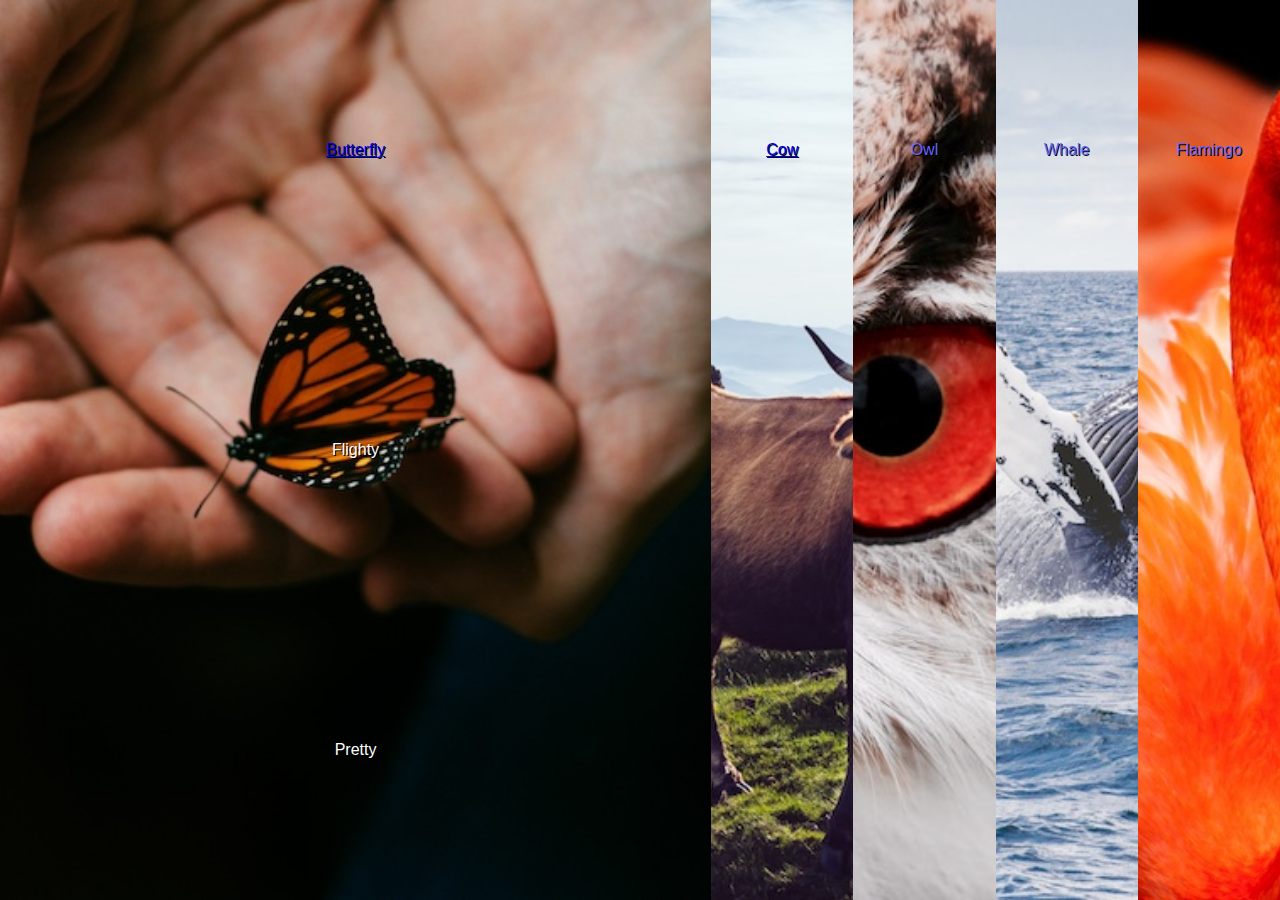
<file: index.html>
<!DOCTYPE html>
<html>
  <head>
    <meta charset="utf-8">
    <title></title>
    <link rel="stylesheet" href="css/main.css">
  </head>
  <body>
    <div class = "panes">
      <div onClick="selectPane()" class="pane butterfly">
          <span><a href="https://en.wikipedia.org/wiki/Butterfly" target="_blank">Butterfly</a></span>
          <span>Flighty</span>
          <span>Pretty</span>
      </div>
      <div onClick="selectPane()" class="pane cow">
          <span><a href="http://diablo.wikia.com/wiki/The_Secret_Cow_Level" target="_blank">Cow</a></span>
          <span>Stalwart</span>
          <span>Dependable</span>
      </div>
      <div onClick="selectPane()" class="pane owl">
          <span>Owl</span>
          <span>Wise</span>
          <span>Mysterious</span>
      </div>
      <div onClick="selectPane()" class="pane whale">
          <span>Whale</span>
          <span>Majestic</span>
          <span>Enduring</span>
      </div>
      <div  onClick="selectPane()" class="pane flamingo">
          <span>Flamingo</span>
          <span>Proud</span>
          <span>Outlandish</span>
      </div>
    </div>
    <script src="scripts/main.js" charset="utf-8"></script>
  </body>
</html>
</file>
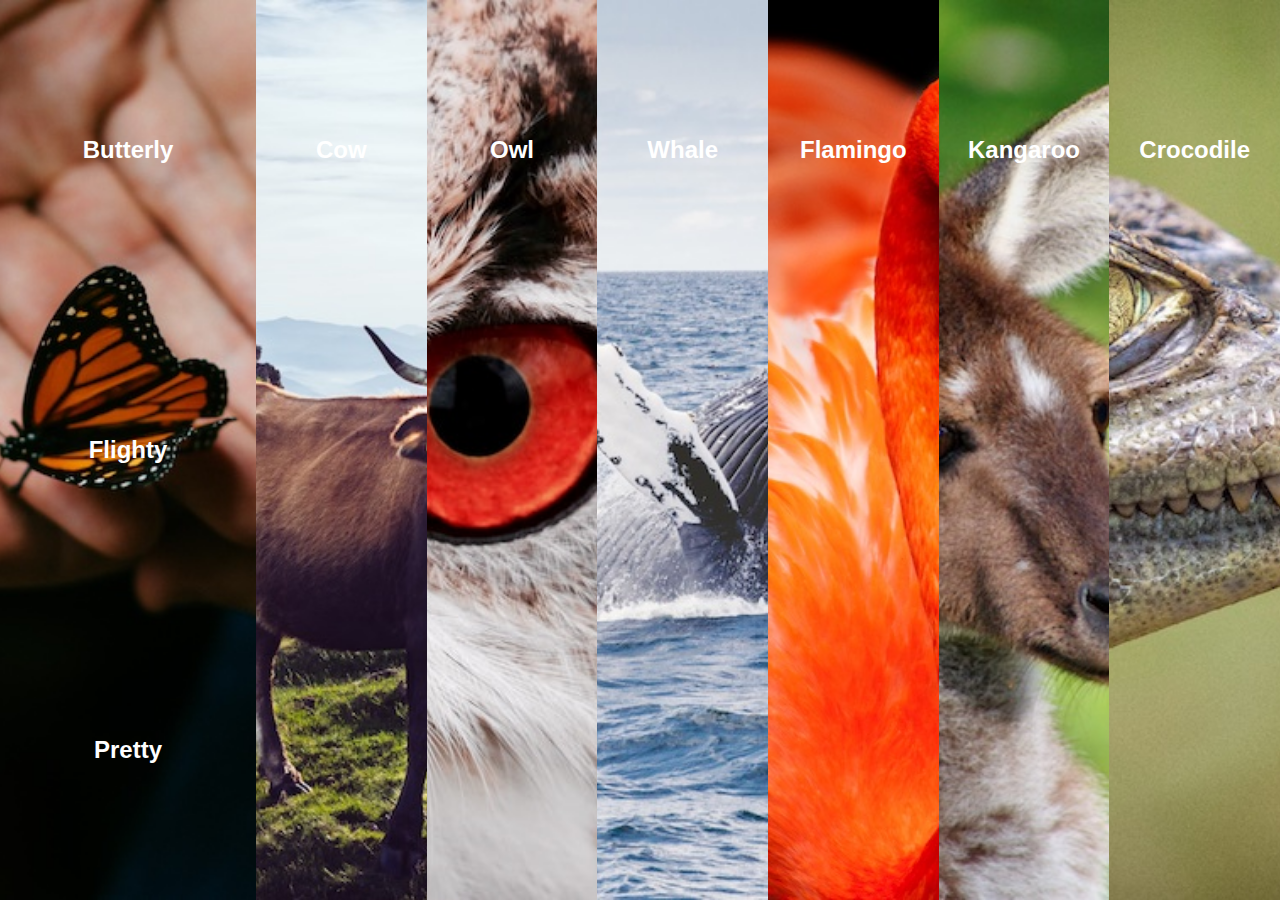
<file: end.index.html>
<!DOCTYPE html>
<html>
  <head>
    <meta charset="utf-8">
    <title></title>
    <link rel="stylesheet" href="/css/end.main.css">
  </head>
  <body>
    <div class="panes">
      <div onClick = 'selectPane()' class="butterfly pane">
        <span>
          Butterly
        </span>
        <span>
          Flighty
        </span>
        <span>
          Pretty
        </span>
      </div>
      <div onClick = 'selectPane()' class="cow pane">
        <span>
          Cow
        </span>
        <span>
          Stalwart
        </span>
        <span>
          Dependable
        </span>
      </div>
      <div onClick = 'selectPane()' class="owl pane">
        <span>
          Owl
        </span>
        <span>
          Wise
        </span>
        <span>
          Mysterious
        </span>
      </div>
      <div onClick = 'selectPane()' class="whale pane">
        <span>
          Whale
        </span>
        <span>
          Majestic
        </span>
        <span>
          Enduring
        </span>
      </div>
      <div onClick = 'selectPane()' class="flamingo pane">
        <span>
          Flamingo
        </span>
        <span>
          Proud
        </span>
        <span>
          Outlandish
        </span>
      </div>
      <div onClick = 'selectPane()' class="kangaroo pane">
        <span>
          Kangaroo
        </span>
        <span>
          Proud
        </span>
        <span>
          Outlandish
        </span>
      </div>
      <div onClick = 'selectPane()' class="crocodile pane">
        <span>
          Crocodile
        </span>
        <span>
          Proud
        </span>
        <span>
          Outlandish
        </span>
      </div>
    </div>
    <script src="scripts/end.main.js" charset="utf-8"></script>
  </body>
</html>
</file>
<file: css/main.css>
* {
  box-sizing: border-box;
}

body, html{
  margin: 0;
  padding: 0;
}

.butterfly{
  background-image: url("../images/butterfly.jpg");
}

.cow{
  background-image: url("../images/cow.jpg");
}

.flamingo{
  background-image: url("../images/flamingo.jpg");
}

.kangaroo{
  background-image: url("../images/kangaroo.jpg");
}

.owl{
  background-image: url("../images/owl.jpg");
}

.whale{
  background-image: url("../images/whale.jpg");
}

.panes{
  height:100vh;
  display:flex;
}

.pane{
  flex:1;
  height:100%;
  background-size:cover;
  background-position: center;
  transition: 1s;
  display:flex;
  flex-direction: column;
  justify-content: space-around;
}

.pane:hover {
  flex:5;
}

.pane:hover span{
  color:rgba(255,255,255,1);
  text-shadow: 1px 1px black;
}

span:first-child{
  color:rgba(100,100,255,1);
  text-shadow: 1px 1px black;
}

span{
  text-align: center;
  color:white;
  color:rgba(255,255,255,0);
  transition: 1s;
  weight:bold;
  font-family: "Helvetica";
}

.pane.selected{
    background-image: url("../images/crocodile.jpg");
}
</file>
<file: css/end.main.css>
*{
  box-sizing: border-box;
}

body, html{
  margin: 0;
  padding: 0;
}



.butterfly{
  background-image: url("/images/butterfly.jpg");
}

.cow{
  background-image: url("/images/cow.jpg");
}

.flamingo{
  background-image: url("/images/flamingo.jpg");
}

.kangaroo{
  background-image: url("/images/kangaroo.jpg");
}

.owl{
  background-image: url("/images/owl.jpg");
}

.whale{
  background-image: url("/images/whale.jpg");
}

.crocodile{
  background-image: url("/images/crocodile.jpg")
}

.panes{
  display: flex;
  height:100vh;
}
.pane{
  height:100%;
  flex:1;
  background-size: cover;
  background-position: center;
  transition-duration: 1s;
  display:flex;
  flex-direction: column;
  justify-content: space-around;
}

span {
  color:rgba(255,255,255,0);
  text-align: center;
  font-size: 1.5em;
  font-weight: bold;
  font-family: "Helvetica";
  transition: 1s;
  pointer-events: none;
}

span:first-child{
  color:rgba(255,255,255,1);
}

.pane:hover{
  flex:1.5
}

.pane:hover span{
  color:rgba(255,255,255,1);
}

.pane.selected{
  flex:5;
  color:red;
}
</file>
